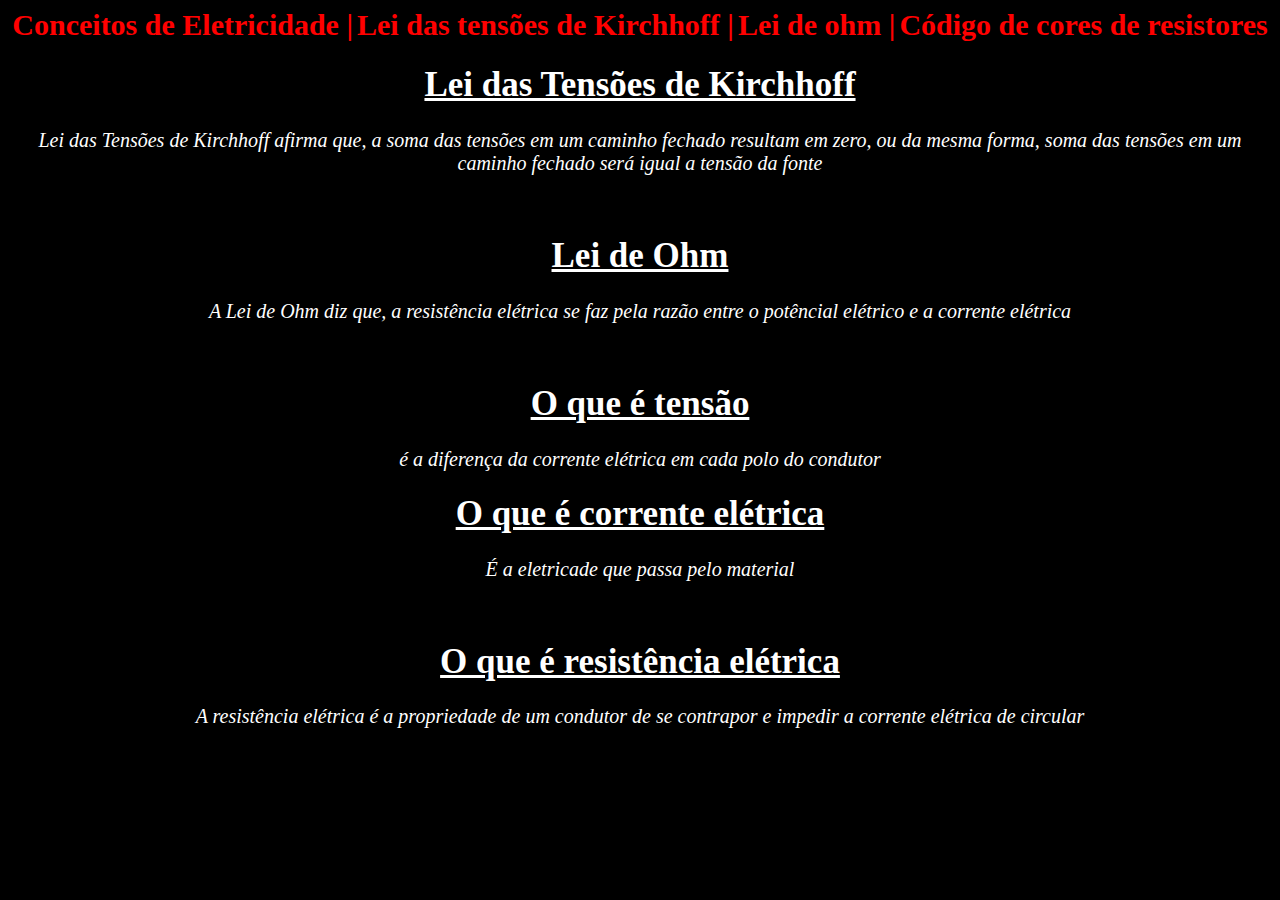
<file: index.html>
<!DOCTYPE html>
<html lang="pt-BR">
<head>
    <meta charset="UTF-8">
    <meta name="viewport" content="width=device-width, initial-scale=1.0">
    <title>Conceitos sobre Eletricidade</title>
    <link rel="stylesheet" href="style.css">
</head>
<body>
    <nav>
        <a href="index.html">Conceitos de Eletricidade   |</a>
        <a href="LTK.html">Lei das tensões de Kirchhoff   |</a>
        <a href="Lei_de_Ohm.html">Lei de ohm   |</a>
        <a href="CCR.html">Código de cores de resistores</a>
    </nav>
    <h1>Lei das Tensões de Kirchhoff</h1>
    <p>Lei das Tensões de Kirchhoff afirma que, a soma das tensões em um caminho fechado resultam em zero, ou da mesma forma, soma das tensões em um caminho fechado será igual a tensão da fonte</p>
    <br>
    <h1>Lei de Ohm</h1>
    <p>A Lei de Ohm diz que, a resistência elétrica se faz pela razão entre o potêncial elétrico e a corrente elétrica</p>
    <br>
    <h1>O que é tensão</h1>
    <p>é a diferença da corrente elétrica em cada polo do condutor</p>
    <h1>O que é corrente elétrica</h1>
    <p>É a eletricade que passa pelo material</p>
    <br>
    <h1>O que é resistência elétrica</h1>
    <p>A resistência elétrica é a propriedade de um condutor de se contrapor e impedir a corrente elétrica de circular</p>
    
</body>
</html>
</file>
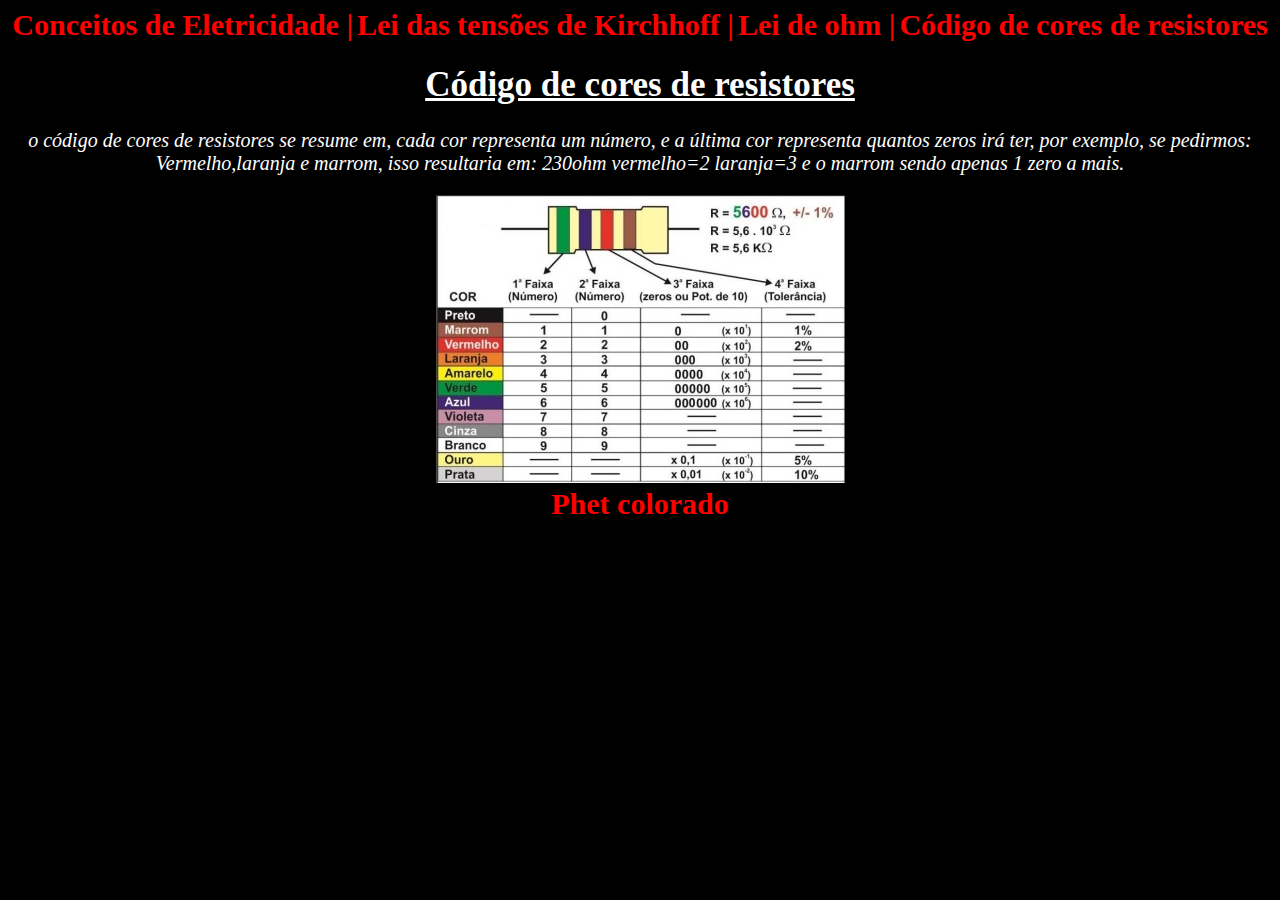
<file: CCR.html>
<!DOCTYPE html>
<html lang="en">
<head>
    <meta charset="UTF-8">
    <meta name="viewport" content="width=device-width, initial-scale=1.0">
    <title>CCR</title>
    <link rel="stylesheet" href="style.css">
</head>
<body>
    <nav>
        <a href="index.html">Conceitos de Eletricidade   |</a>
        <a href="LTK.html">Lei das tensões de Kirchhoff   |</a>
        <a href="Lei_de_Ohm.html">Lei de ohm   |</a>
        <a href="CCR.html">Código de cores de resistores</a>
    </nav>
    <h1>Código de cores de resistores</h1>
    <p>o código de cores de resistores se resume em, cada cor representa um número, e a última cor representa quantos zeros irá ter, por exemplo, se pedirmos: Vermelho,laranja e marrom, isso resultaria em: 230ohm
        vermelho=2 laranja=3 e o marrom sendo apenas 1 zero a mais.
    </p>
    <div>
        <img src="po.jpg" alt="imagem de resistores">
        <br>
        <a href="https://phet.colorado.edu/sims/html/circuit-construction-kit-dc-virtual-lab/latest/circuit-construction-kit-dc-virtual-lab_all.html?locale=pt_BR">Phet colorado</a>
    </div>
</body>
</html>
</file>
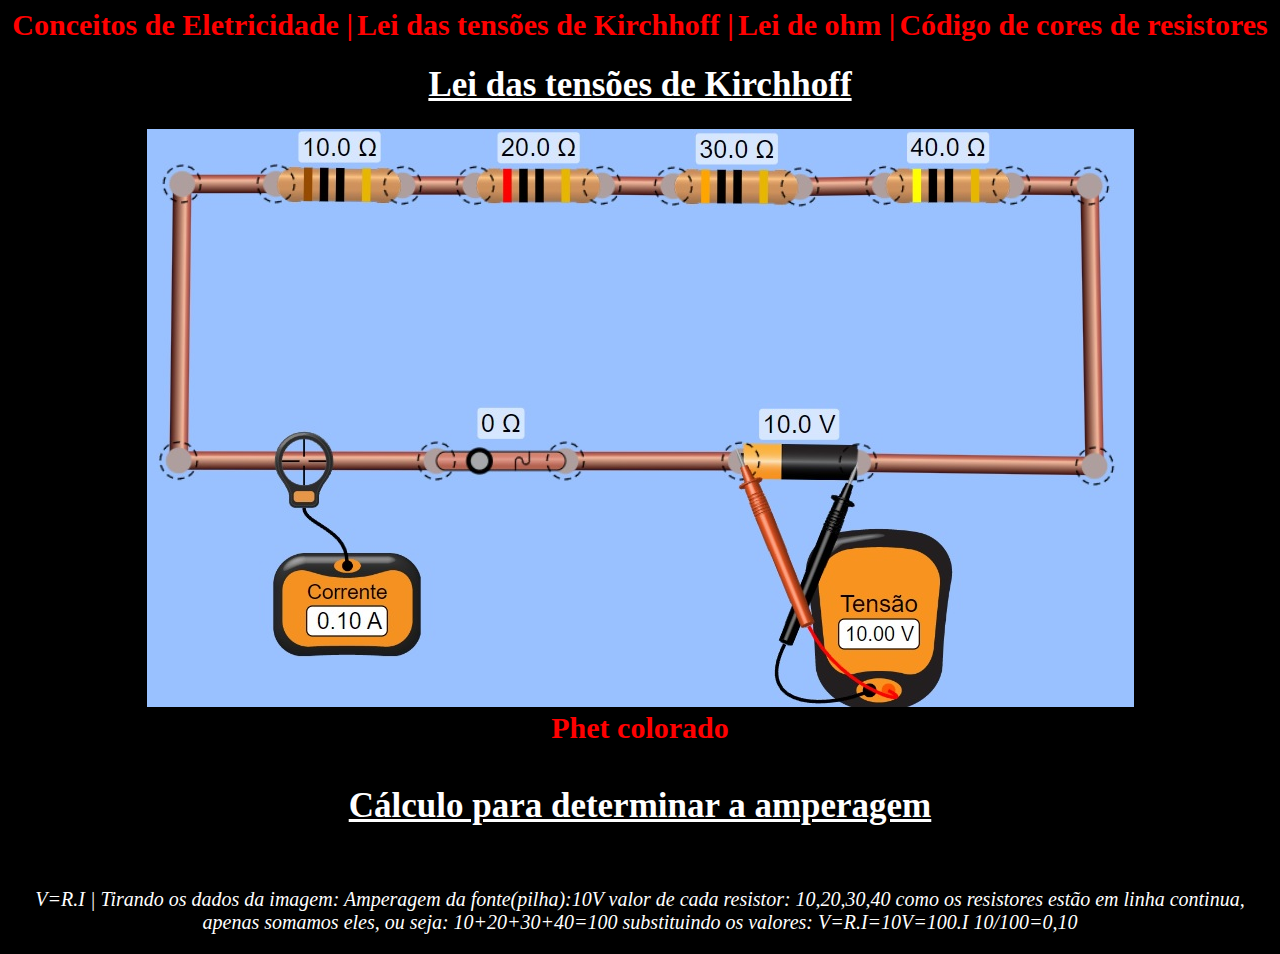
<file: LTK.html>
<!DOCTYPE html>
<html lang="en">
<head>
    <meta charset="UTF-8">
    <meta name="viewport" content="width=device-width, initial-scale=1.0">
    <title>Lei das Tensões de Kirchoff</title>
    <link rel="stylesheet" href="style.css">
</head>
<body>
    <nav>
        <a href="index.html">Conceitos de Eletricidade   |</a>
        <a href="LTK.html">Lei das tensões de Kirchhoff   |</a>
        <a href="Lei_de_Ohm.html">Lei de ohm   |</a>
        <a href="CCR.html">Código de cores de resistores</a>
    </nav>
    <h1>Lei das tensões de Kirchhoff</h1>
    <div>
        <img src="Sem título.jpg" alt="imagem sobre LTK(Lei de Tensões de Kirchhoff)">
        <br>
        <a href="https://phet.colorado.edu/sims/html/circuit-construction-kit-dc/latest/circuit-construction-kit-dc_all.html?locale=pt_BR">Phet colorado</a>
    </div>
    <br>
    <h1>Cálculo para determinar a amperagem</h1>
    <br>
    <p>V=R.I   |
        Tirando os dados da imagem:
        Amperagem da fonte(pilha):10V
        valor de cada resistor:
        10,20,30,40
        como os resistores estão em linha continua, apenas somamos eles, ou seja:
        10+20+30+40=100
        substituindo os valores:
        V=R.I=10V=100.I 
        10/100=0,10
    </p>
    
</body>
</html>
</file>
<file: style.css>
body{
    background-color: black;
}

nav{
    text-align: center;
}

nav a{
    font-size: 30px;
    text-decoration: none;
    color: red;
    font-weight: bold;
}

a:hover{
    background-color:white;
    text-decoration: underline;
    color: red;
}

h1{
    color: white;
    text-decoration: underline;
    font-size: 35px;
    font-weight: bold;
    text-align: center;
}

p{
    color: white;
    font-style: italic;
    text-align: center;
    font-size: 20px;
}

div{
    text-align: center;
}

div a{
    font-size: 30px;
    text-decoration: none;
    color: red;
    font-weight: bold;
}
</file>
